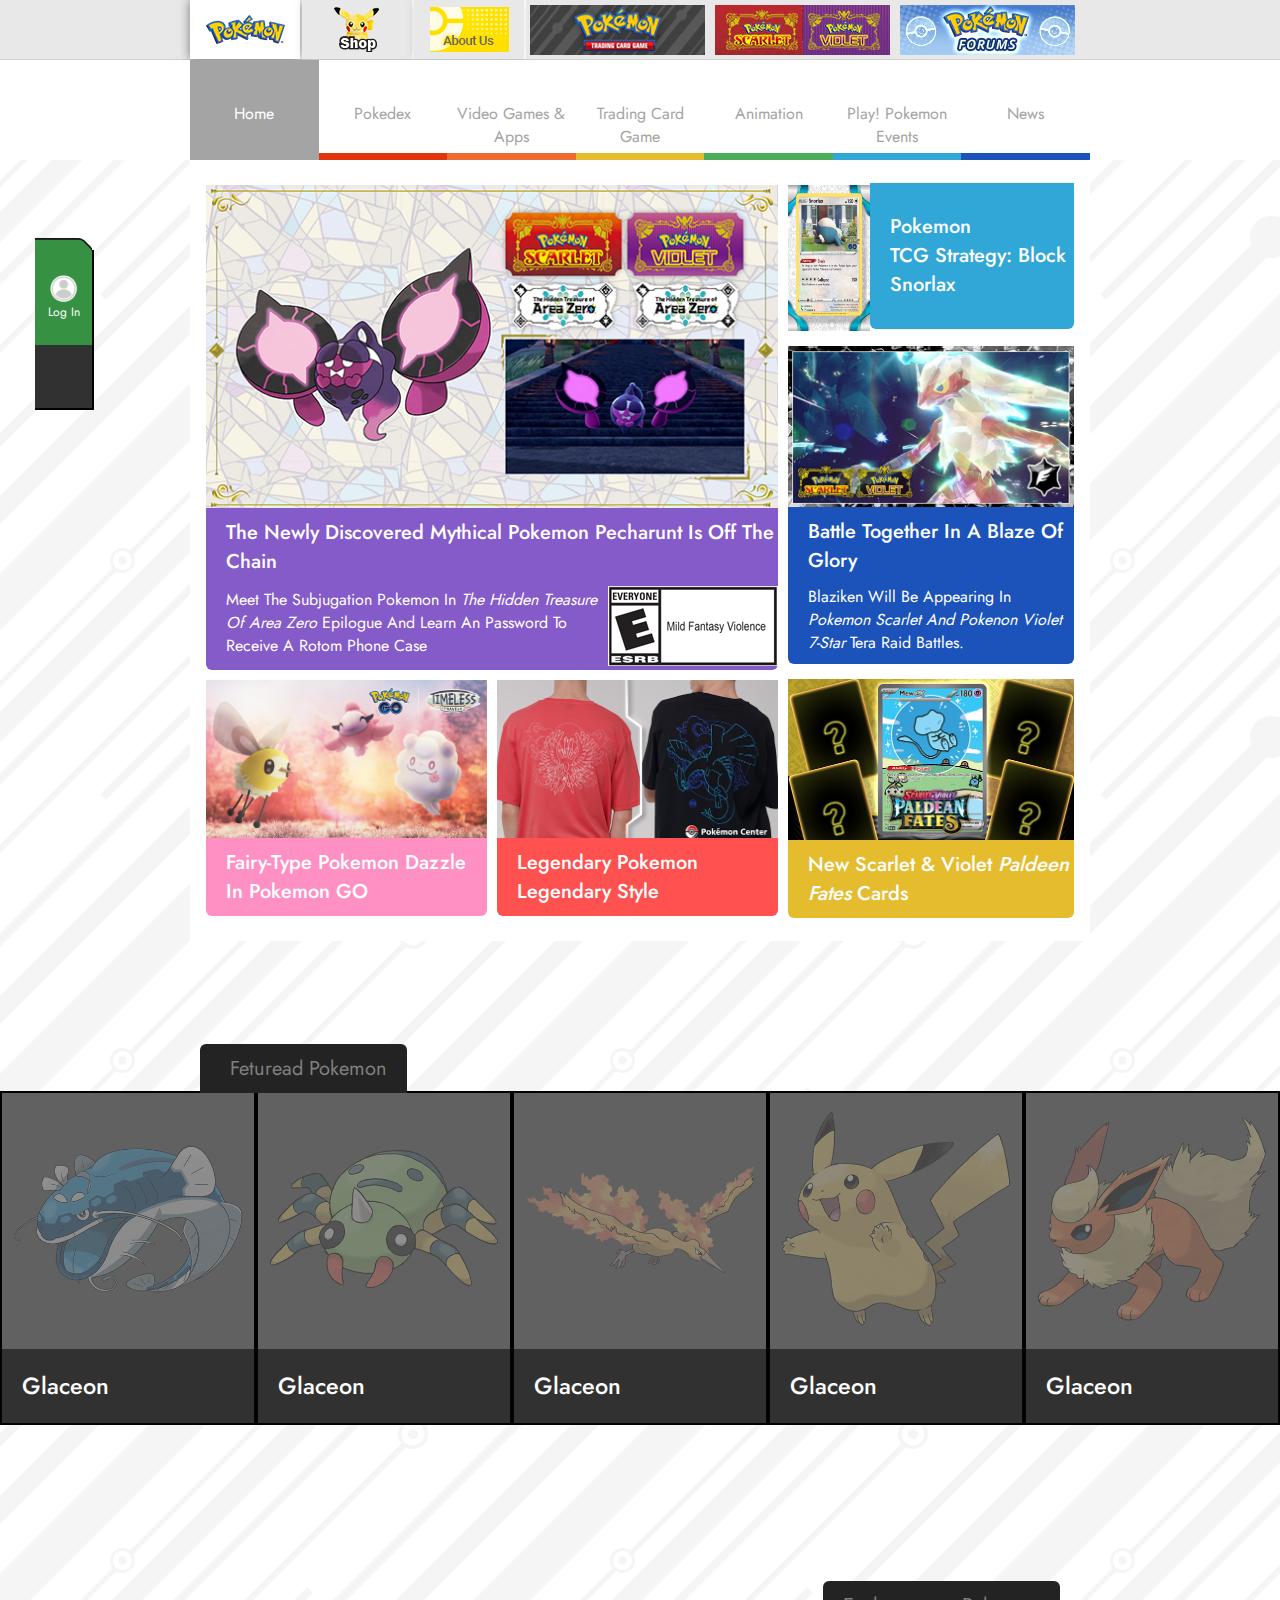
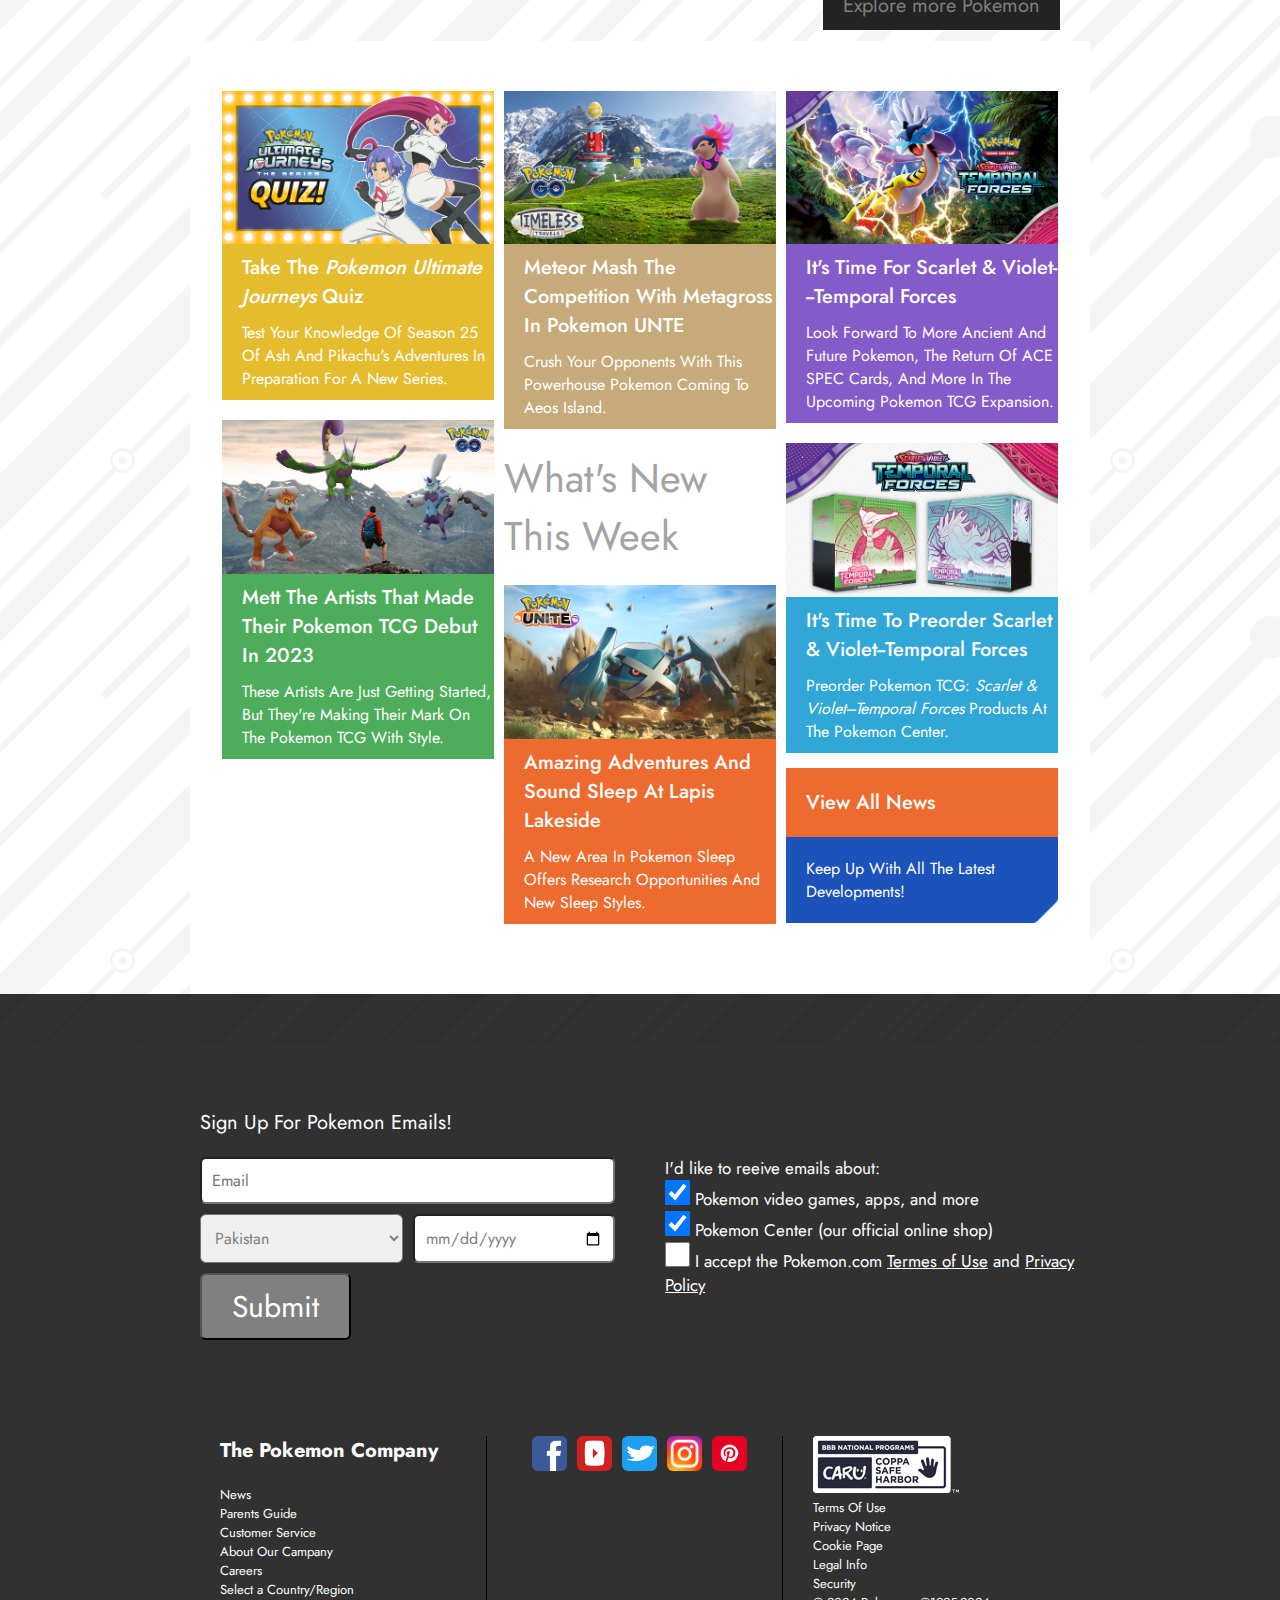
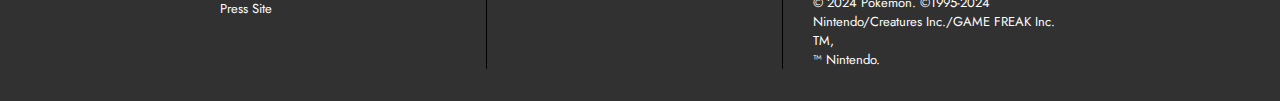
<file: index.html>
<!DOCTYPE html>
<html lang="en">
  <head>
    <meta charset="UTF-8" />
    <meta name="viewport" content="width=device-width, initial-scale=1.0" />
    <title>Replica Pokemon</title>
    <!--!=================== favicon sheets  ===================-->

    <link
      rel="shortcut icon"
      href="assests/images/favicon.ico"
      type="image/x-icon"
    />
    <!--!=================== font awesome sheets  ===================-->

    <link
      rel="stylesheet"
      href="https://cdnjs.cloudflare.com/ajax/libs/font-awesome/6.5.1/css/all.min.css"
      integrity="sha512-DTOQO9RWCH3ppGqcWaEA1BIZOC6xxalwEsw9c2QQeAIftl+Vegovlnee1c9QX4TctnWMn13TZye+giMm8e2LwA=="
      crossorigin="anonymous"
      referrerpolicy="no-referrer"
    />
    <!--!=================== slider swiper link  ===================-->

    <link
      rel="stylesheet"
      href="https://cdn.jsdelivr.net/npm/swiper@11/swiper-bundle.min.css"
    />
    <!--!=================== css style sheets  ===================-->
    <link rel="stylesheet" href="./assests/style.css" />
    <link rel="stylesheet" href="./assests/responsive.css" />
  </head>
  <body>
    <!--!=================== header section starts ===================-->
    <header class="header">
      <section class="section-fluid header-top-fluid">
        <!--?===== header top section =====-->
        <section class="header-top w-100 h-100 p-relative">
          <div class="m-auto section h-100">
            <!--todo=== header top items ===-->
            <div class="header-top-content h-100 p-relative">
              <!--todo=== item one ===-->
              <a class="d-flex active" href="#"
                ><img
                  src="./assests/images/topHeader-1.png"
                  alt="topHeaderImage1"
              /></a>
              <!--todo=== item two ===-->
              <a class="d-flex" href="#"
                ><img
                  src="./assests/images/topHeader-2.png"
                  alt="topHeaderImage2"
              /></a>
              <!--todo=== item three ===-->
              <a class="d-flex" href="#"
                ><img
                  src="./assests/images/topHeader-3.png"
                  alt="topHeaderImage3"
              /></a>
              <!--todo=== toggle btn ===-->
              <div class="toggle-btn d-none d-flex show-btn">
                <i class="fa-solid fa-less-than"></i>
              </div>

              <!--?===== other items =====-->

              <div class="side-bar p-relative">
                <!--todo=== toggle btn ===-->
                <div class="toggle-btn d-none d-flex p-absolute hide-btn">
                  <i class="fa-solid fa-greater-than"></i>
                </div>
                <!--todo=== item four ===-->
                <a class="d-flex" href="#"
                  ><img
                    src="./assests/images/topHeader-4.png"
                    alt="topHeaderImage4"
                /></a>
                <!--todo=== item five ===-->
                <a class="d-flex" href="#"
                  ><img
                    src="./assests/images/topHeader-5.jpg"
                    alt="topHeaderImage5"
                /></a>
                <!--todo=== item six ===-->
                <a class="d-flex" href="#"
                  ><img
                    z
                    src="./assests/images/topHeader-6.png"
                    alt="topHeaderImage6"
                /></a>
                <!--todo=== item seven ===-->

                <a class="d-none" class="d-flex" href="#"
                  ><img
                    src="./assests/images/topHeader-7.png"
                    alt="topHeaderImage7"
                /></a>
              </div>
            </div>
          </div>
        </section>
      </section>
      <!--?===== header nav section =====-->
      <section class="section-fluid navbar-fluid p-relative">
        <div class="responsive-item">
          <!--todo=== menu button  -->
          <div class="menu-btn">
            <i class="fa-solid fa-bars"></i>
          </div>
          <!--todo=== log in btn ===-->
          <div class="nav-log-in responsive-item">
            <img src="./assests/images/profileNavSignup.png" alt="" />
            <span class="txt-cap">log in</span>
          </div>
        </div>
        <nav class="navbar w-100 h-100">
          <div class="section m-auto h-100">
            <!--todo=== header nav items ===-->
            <div class="navbar-content d-flex h-100">
              <!--todo=== item one ===-->
              <a href="#" class="home txt-center txt-cap">
                <span class="icon icon-home"
                  ><i class="fa-brands fa-discord"></i
                ></span>
                <span class="title">home</span>
              </a>
              <!--todo=== item two ===-->
              <a href="#" class="bolt txt-center txt-cap">
                <span class="icon"><i class="fa-solid fa-bolt"></i></span>
                <span class="title">pokedex</span>
              </a>
              <!--todo=== item three ===-->
              <a href="#" class="heart txt-center txt-cap">
                <span class="icon"><i class="fa-solid fa-heart"></i></span>
                <span class="title">video games & apps</span>
              </a>
              <!--todo=== item four ===-->
              <a href="#" class="star txt-center txt-cap">
                <span class="icon"><i class="fa-solid fa-star"></i></span>
                <span class="title"> trading card game </span>
              </a>
              <!--todo=== item five ===-->
              <a href="#" class="video txt-center txt-cap">
                <span class="icon"><i class="fa-solid fa-play"></i></span>
                <span class="title"> animation </span></a
              >
              <!--todo=== item six ===-->
              <a href="#" class="trophy txt-center txt-cap">
                <span class="icon"><i class="fa-solid fa-trophy"></i></span>
                <span class="title">play! pokemon events</span>
              </a>
              <!--todo=== item seven ===-->
              <a href="#" class="download txt-center txt-cap">
                <span class="icon"
                  ><i class="fa-solid fa-circle-down"></i
                ></span>
                <span class="title">news</span>
              </a>
            </div>
          </div>
        </nav>
      </section>
    </header>
    <!--!=================== main container section starts ===================-->
    <section class="main-container m-auto p-relative">
      <!--!=================== log in btn starts ===================-->
      <div class="log-in-btn">
        <div class="log-in d-flex dir-col p-relative">
          <img src="./assests/images/profileNavSignup.png" alt="" />
          <span class="txt-cap">log in</span>
        </div>
        <div class="search p-relative d-flex">
          <i class="fa-solid fa-magnifying-glass"></i>
        </div>
      </div>
      <!--!=================== hero section starts ===================-->
      <section class="section m-auto">
        <div class="hero-section">
          <div class="grid grid-wide-two-cols">
            <!--?===== left side taken 8 cols -->
            <div class="hero-left">
              <!--todo=== item one ===-->
              <div class="hero-item item-1 d-flex dir-col">
                <div class="main-img">
                  <img
                    width="100%"
                    height="100%"
                    src="./assests/images/hero-1.png"
                    alt="This is main one pic"
                  />
                </div>
                <div class="hero-banner-1 hero-banner">
                  <h2 class="hero-heading txt-cap">
                    the newly discovered mythical pokemon pecharunt is off the
                    chain
                  </h2>
                  <div class="d-flex banner-bottom">
                    <p class="txt-cap">
                      meet the subjugation pokemon in
                      <em>The Hidden Treasure of Area Zero</em> epilogue and
                      learn an password to receive a Rotom phone case
                    </p>
                    <div class="inside-banner">
                      <img
                        src="./assests/images/insideMain-1.png"
                        alt="This is banner logo"
                      />
                    </div>
                  </div>
                </div>
              </div>
              <!--*===== left side two cols part =====-->
              <div class="grid grid-two-cols item-2">
                <!--todo=== item two ===-->
                <div class="hero-item d-flex dir-col">
                  <div class="hero-img">
                    <img
                      width="100%"
                      height="100%"
                      src="./assests/images/hero-2.png"
                      alt="this is main img num 2"
                    />
                  </div>
                  <div class="hero-banner-2 hero-banner">
                    <h2 class="txt-cap">
                      fairy-type pokemon dazzle in pokemon GO
                    </h2>
                  </div>
                </div>
                <!--todo=== item three ===-->
                <div class="hero-item d-flex dir-col">
                  <div class="hero-img">
                    <img
                      width="100%"
                      height="100%"
                      src="./assests/images/hero-3.png"
                      alt="this is main img num 3"
                    />
                  </div>
                  <div class="hero-banner-3 hero-banner w-100">
                    <h2 class="txt-cap">
                      legendary pokemon
                      <br />
                      legendary style
                    </h2>
                  </div>
                </div>
              </div>
            </div>
            <!--?===== right side taken 4 cols -->
            <div class="hero-right">
              <!--todo=== item four ===-->
              <div class="hero-item item-4 hero-item-4 d-flex">
                <div class="hero-img">
                  <img
                    width="100%"
                    height="100%"
                    src="./assests/images/hero-4.png"
                    alt="this is main img num 4"
                  />
                </div>
                <div
                  class="hero-banner-4 d-flex hero-banner"
                  style="height: 100%"
                >
                  <h2 class="txt-cap">
                    pokemon<br />
                    TCG strategy: Block Snorlax
                  </h2>
                </div>
              </div>
              <!--todo=== item five ===-->
              <div class="hero-item mt-15 item-5 d-flex dir-col">
                <div class="hero-img">
                  <img
                    width="100%"
                    height="100%"
                    src="./assests/images/hero-5.png"
                    alt="this is main img num 5"
                  />
                </div>
                <div class="hero-banner-5 hero-banner">
                  <h2 class="txt-cap">battle together in a blaze of glory</h2>
                  <p class="txt-cap">
                    blaziken will be appearing in
                    <em>pokemon scarlet and pokenon violet 7-star</em> tera raid
                    battles.
                  </p>
                </div>
              </div>
              <!--todo=== item six ===-->
              <div class="hero-item mt-15 item-6 d-flex dir-col">
                <div class="hero-img">
                  <img
                    width="100%"
                    height="100%"
                    src="./assests/images/hero-6.png"
                    alt="this is main img num 6"
                  />
                </div>
                <div class="hero-banner-6 hero-banner">
                  <h2 class="txt-cap">
                    New Scarlet & Violet <em>paldeen Fates </em>Cards
                  </h2>
                </div>
              </div>
            </div>
          </div>
        </div>
      </section>
      <!--!=================== slider section starts ===================-->
      <section
        class="section-fluid p-relative slider-main-container slider-container"
      >
        <!--todo==== main slider ====-->

        <div class="swiper mySwiper">
          <div class="swiper-wrapper">
            <!--?=== slide one ===-->
            <div class="swiper-slide">
              <div class="slide-img">
                <img src="./assests/images/01.png" alt="slide one" />
              </div>
              <div class="slide-content w-100">
                <!--todo=== pokemon name & code  ===-->
                <div class="slide-heading d-flex">
                  <h3 class="txt-cap">glaceon</h3>
                  <span class="code d-non">299</span>
                </div>
                <!--todo=== pokemon type ===-->
                <div class="pokemon-type">
                  <span class="type-heading txt-cap m-right">type</span>
                  <div class="type-values">
                    <span class="txt-cap">ground</span>
                    <span class="txt-cap">fighting</span>
                  </div>
                </div>
                <!--todo=== pokemon ability ===-->
                <div class="pokemon-ability">
                  <span class="ability-heading txt-cap m-right">abilities</span>
                  <div class="abilities-value">
                    <span class="txt-cap">protosynthesis</span>
                  </div>
                </div>
              </div>
            </div>
            <!--?=== slide two ===-->
            <div class="swiper-slide">
              <div class="slide-img">
                <img src="./assests/images/02.png" alt="slide two" />
              </div>
              <div class="slide-content w-100">
                <!--todo=== pokemon name & code  ===-->
                <div class="slide-heading d-flex">
                  <h3 class="txt-cap">glaceon</h3>
                  <span class="code d-non">299</span>
                </div>
                <!--todo=== pokemon type ===-->
                <div class="pokemon-type">
                  <span class="type-heading txt-cap m-right">type</span>
                  <div class="type-values">
                    <span class="txt-cap">ground</span>
                    <span class="txt-cap">fighting</span>
                  </div>
                </div>
                <!--todo=== pokemon ability ===-->
                <div class="pokemon-ability">
                  <span class="ability-heading txt-cap m-right">abilities</span>
                  <div class="abilities-value">
                    <span class="txt-cap">protosynthesis</span>
                  </div>
                </div>
              </div>
            </div>
            <!--?=== slide three ===-->
            <div class="swiper-slide">
              <div class="slide-img">
                <img src="./assests/images/03.png" alt="slide three" />
              </div>

              <div class="slide-content w-100">
                <!--todo=== pokemon name & code  ===-->
                <div class="slide-heading d-flex">
                  <h3 class="txt-cap">glaceon</h3>
                  <span class="code d-non">299</span>
                </div>
                <!--todo=== pokemon type ===-->
                <div class="pokemon-type">
                  <span class="type-heading txt-cap m-right">type</span>
                  <div class="type-values">
                    <span class="txt-cap">ground</span>
                    <span class="txt-cap">fighting</span>
                  </div>
                </div>
                <!--todo=== pokemon ability ===-->
                <div class="pokemon-ability">
                  <span class="ability-heading txt-cap m-right">abilities</span>
                  <div class="abilities-value">
                    <span class="txt-cap">protosynthesis</span>
                  </div>
                </div>
              </div>
            </div>
            <!--?=== slide four ===-->
            <div class="swiper-slide">
              <div class="slide-img">
                <img src="./assests/images/04.png" alt="slide four" />
              </div>

              <div class="slide-content w-100">
                <!--todo=== pokemon name & code  ===-->
                <div class="slide-heading d-flex">
                  <h3 class="txt-cap">glaceon</h3>
                  <span class="code d-non">299</span>
                </div>
                <!--todo=== pokemon type ===-->
                <div class="pokemon-type">
                  <span class="type-heading txt-cap m-right">type</span>
                  <div class="type-values">
                    <span class="txt-cap">ground</span>
                    <span class="txt-cap">fighting</span>
                  </div>
                </div>
                <!--todo=== pokemon ability ===-->
                <div class="pokemon-ability">
                  <span class="ability-heading txt-cap m-right">abilities</span>
                  <div class="abilities-value">
                    <span class="txt-cap">protosynthesis</span>
                  </div>
                </div>
              </div>
            </div>
            <!--?=== slide five ===-->
            <div class="swiper-slide">
              <div class="slide-img">
                <img src="./assests/images/05.png" alt="slide four" />
              </div>

              <div class="slide-content w-100">
                <!--todo=== pokemon name & code  ===-->
                <div class="slide-heading d-flex">
                  <h3 class="txt-cap">glaceon</h3>
                  <span class="code d-non">299</span>
                </div>
                <!--todo=== pokemon type ===-->
                <div class="pokemon-type">
                  <span class="type-heading txt-cap m-right">type</span>
                  <div class="type-values">
                    <span class="txt-cap">ground</span>
                    <span class="txt-cap">fighting</span>
                  </div>
                </div>
                <!--todo=== pokemon ability ===-->
                <div class="pokemon-ability">
                  <span class="ability-heading txt-cap m-right">abilities</span>
                  <div class="abilities-value">
                    <span class="txt-cap">protosynthesis</span>
                  </div>
                </div>
              </div>
            </div>
            <!--?=== slide six ===-->
            <div class="swiper-slide">
              <div class="slide-img">
                <img src="./assests/images/06.png" alt="slide four" />
              </div>

              <div class="slide-content w-100">
                <!--todo=== pokemon name & code  ===-->
                <div class="slide-heading d-flex">
                  <h3 class="txt-cap">glaceon</h3>
                  <span class="code d-non">299</span>
                </div>
                <!--todo=== pokemon type ===-->
                <div class="pokemon-type">
                  <span class="type-heading txt-cap m-right">type</span>
                  <div class="type-values">
                    <span class="txt-cap">ground</span>
                    <span class="txt-cap">fighting</span>
                  </div>
                </div>
                <!--todo=== pokemon ability ===-->
                <div class="pokemon-ability">
                  <span class="ability-heading txt-cap m-right">abilities</span>
                  <div class="abilities-value">
                    <span class="txt-cap">protosynthesis</span>
                  </div>
                </div>
              </div>
            </div>
            <!--?=== slide seven ===-->
            <div class="swiper-slide">
              <div class="slide-img">
                <img src="./assests/images/07.png" alt="slide four" />
              </div>

              <div class="slide-content w-100">
                <!--todo=== pokemon name & code  ===-->
                <div class="slide-heading d-flex">
                  <h3 class="txt-cap">glaceon</h3>
                  <span class="code d-non">299</span>
                </div>
                <!--todo=== pokemon type ===-->
                <div class="pokemon-type">
                  <span class="type-heading txt-cap m-right">type</span>
                  <div class="type-values">
                    <span class="txt-cap">ground</span>
                    <span class="txt-cap">fighting</span>
                  </div>
                </div>
                <!--todo=== pokemon ability ===-->
                <div class="pokemon-ability">
                  <span class="ability-heading txt-cap m-right">abilities</span>
                  <div class="abilities-value">
                    <span class="txt-cap">protosynthesis</span>
                  </div>
                </div>
              </div>
            </div>
            <!--?=== slide eight ===-->
            <div class="swiper-slide">
              <div class="slide-img">
                <img src="./assests/images/08.png" alt="slide four" />
              </div>

              <div class="slide-content w-100">
                <!--todo=== pokemon name & code  ===-->
                <div class="slide-heading d-flex">
                  <h3 class="txt-cap">glaceon</h3>
                  <span class="code d-non">299</span>
                </div>
                <!--todo=== pokemon type ===-->
                <div class="pokemon-type">
                  <span class="type-heading txt-cap m-right">type</span>
                  <div class="type-values">
                    <span class="txt-cap">ground</span>
                    <span class="txt-cap">fighting</span>
                  </div>
                </div>
                <!--todo=== pokemon ability ===-->
                <div class="pokemon-ability">
                  <span class="ability-heading txt-cap m-right">abilities</span>
                  <div class="abilities-value">
                    <span class="txt-cap">protosynthesis</span>
                  </div>
                </div>
              </div>
            </div>
            <!--?=== slide nine ===-->
            <div class="swiper-slide">
              <div class="slide-img">
                <img src="./assests/images/09.png" alt="slide four" />
              </div>

              <div class="slide-content w-100">
                <!--todo=== pokemon name & code  ===-->
                <div class="slide-heading d-flex">
                  <h3 class="txt-cap">glaceon</h3>
                  <span class="code d-non">299</span>
                </div>
                <!--todo=== pokemon type ===-->
                <div class="pokemon-type">
                  <span class="type-heading txt-cap m-right">type</span>
                  <div class="type-values">
                    <span class="txt-cap">ground</span>
                    <span class="txt-cap">fighting</span>
                  </div>
                </div>
                <!--todo=== pokemon ability ===-->
                <div class="pokemon-ability">
                  <span class="ability-heading txt-cap m-right">abilities</span>
                  <div class="abilities-value">
                    <span class="txt-cap">protosynthesis</span>
                  </div>
                </div>
              </div>
            </div>
            <!--?=== slide ten ===-->
            <div class="swiper-slide">
              <div class="slide-img">
                <img src="./assests/images/10.png" alt="slide four" />
              </div>

              <div class="slide-content w-100">
                <!--todo=== pokemon name & code  ===-->
                <div class="slide-heading d-flex">
                  <h3 class="txt-cap">glaceon</h3>
                  <span class="code d-non">299</span>
                </div>
                <!--todo=== pokemon type ===-->
                <div class="pokemon-type">
                  <span class="type-heading txt-cap m-right">type</span>
                  <div class="type-values">
                    <span class="txt-cap">ground</span>
                    <span class="txt-cap">fighting</span>
                  </div>
                </div>
                <!--todo=== pokemon ability ===-->
                <div class="pokemon-ability">
                  <span class="ability-heading txt-cap m-right">abilities</span>
                  <div class="abilities-value">
                    <span class="txt-cap">protosynthesis</span>
                  </div>
                </div>
              </div>
            </div>
          </div>
          <!-- <div class="swiper-button-next"></div>
          <div class="swiper-button-prev"></div>
          <div class="swiper-pagination"></div> -->
        </div>
        <!--todo==== caption ====-->
        <div class="caption p-absolute">
          <i class="fa-brands fa-discord"></i> Feturead Pokemon
        </div>

        <!--todo==== slider btns ====-->
        <div class="slide-btns">
          <img
            class="slide-btn left-btn p-absolute"
            src="./assests/images/left-btn.png"
            alt="this is slide left btn"
          />
          <img
            class="slide-btn right-btn p-absolute"
            src="./assests/images/right-btn.png"
            alt="this is slide btn right"
          />
        </div>
      </section>
      <!--!=================== more section starts ===================-->
      <section class="section m-auto p-relative more-main-container">
        <div class="more section">
          <div class="more-container">
            <div class="grid grid-three-cols">
              <!--todo===== col one =====-->
              <div class="col-1">
                <!--todo=== item one ===-->
                <div class="more-item more-1">
                  <div class="more-img">
                    <img
                      src="./assests/images/more-1.png"
                      alt="this is more item one"
                      width="100%"
                      height="100%"
                    />
                  </div>
                  <div class="more-content more-content-1">
                    <h2 class="txt-cap">
                      Take the <em>Pokemon Ultimate Journeys</em> Quiz
                    </h2>
                    <p class="txt-cap">
                      Test your knowledge of Season 25 of Ash and Pikachu's
                      adventures in preparation for a new series.
                    </p>
                  </div>
                </div>

                <!--todo=== item two ===-->
                <div class="more-item more-2">
                  <div class="more-img">
                    <img
                      src="./assests/images/more-2.jpg"
                      alt="this is more item two"
                      width="100%"
                      height="100%"
                    />
                  </div>
                  <div class="more-content more-content-2">
                    <h2 class="txt-cap">
                      Mett the Artists That made their Pokemon TCG Debut in 2023
                    </h2>
                    <p class="txt-cap">
                      These artists are just getting started, but they're making
                      their mark on the Pokemon TCG with style.
                    </p>
                  </div>
                </div>
              </div>

              <!--todo===== col two =====-->
              <div class="col-2">
                <!--todo=== item three ===-->
                <div class="more-item more-3">
                  <div class="more-img">
                    <img
                      src="./assests/images/more-3.png"
                      alt="this is more item three"
                      width="100%"
                      height="100%"
                    />
                  </div>
                  <div class="more-content more-content-3">
                    <h2 class="txt-cap">
                      meteor mash the competition with metagross in Pokemon UNTE
                    </h2>
                    <p class="txt-cap">
                      Crush your opponents with this powerhouse Pokemon coming
                      to Aeos Island.
                    </p>
                  </div>
                </div>

                <h2 class="txt-cap caption">what's new this week</h2>

                <!--todo=== item two ===-->
                <div class="more-item more-4">
                  <div class="more-img">
                    <img
                      src="./assests/images/more-4.png"
                      alt="this is more item four"
                      width="100%"
                      height="100%"
                    />
                  </div>
                  <div class="more-content more-content-4">
                    <h2 class="txt-cap">
                      amazing adventures and sound sleep at lapis lakeside
                    </h2>
                    <p class="txt-cap">
                      A new area in Pokemon Sleep offers research opportunities
                      and new sleep styles.
                    </p>
                  </div>
                </div>
              </div>

              <!--todo===== col three =====-->
              <div class="col-3">
                <!--todo=== item five ===-->
                <div class="more-item more-5">
                  <div class="more-img">
                    <img
                      src="./assests/images/more-5.png"
                      alt="this is more item five"
                      width="100%"
                      height="100%"
                    />
                  </div>
                  <div class="more-content more-content-5">
                    <h2 class="txt-cap">
                      It's Time for scarlet & Violet---Temporal Forces
                    </h2>
                    <p class="txt-cap">
                      Look forward to more Ancient and Future Pokemon, the
                      return of ACE SPEC cards, and more in the upcoming Pokemon
                      TCG expansion.
                    </p>
                  </div>
                </div>

                <!--todo=== item six ===-->
                <div class="more-item more-6">
                  <div class="more-img">
                    <img
                      src="./assests/images/more-6.png"
                      alt="this is more item six"
                      width="100%"
                      height="100%"
                    />
                  </div>
                  <div class="more-content more-content-6">
                    <h2 class="txt-cap">
                      It's time to preorder scarlet & violet--Temporal Forces
                    </h2>
                    <p class="txt-cap">
                      Preorder Pokemon TCG:
                      <em>Scarlet & Violet---Temporal Forces </em>products at
                      the Pokemon Center.
                    </p>
                  </div>
                </div>
                <!--todo=== item seven ===-->
                <div class="more-item more-7">
                  <div class="more-content more-content-7 p-relative">
                    <h2 class="txt-cap">view all news</h2>
                    <p class="txt-cap">
                      keep up with all the latest developments!
                    </p>
                  </div>
                </div>
              </div>
            </div>
          </div>
        </div>
        <div class="more-caption p-absolute">Explore more Pokemon</div>
      </section>
    </section>

    <!--!=================== footer section starts ===================-->
    <footer class="footer section-fluid">
      <section class="footer-section">
        <div class="section m-auto">
          <!--todo===== footer first part =====-->
          <div class="grid grid-two-cols">
            <!--todo=== item one ===-->
            <div class="form">
              <h2 class="txt-cap">sign up for pokemon emails!</h2>
              <form action="">
                <input type="email" placeholder="Email" />
                <div class="grid grid-two-cols">
                  <select>
                    <option>Pakistan</option>
                    <option>India</option>
                    <option>Bangladaish</option>
                    <option>Afghanistan</option>
                  </select>
                  <input type="date" placeholder="Birthday" />
                </div>
                <button type="submit">Submit</button>
              </form>
            </div>
            <!--todo=== item two ===-->
            <div class="footer-list">
              <div>&nbsp;</div>
              <div>&nbsp;</div>

              <p>I'd like to reeive emails about:</p>
              <div>
                <input checked type="checkbox" id="more-apps" />
                <label for="more-apps"
                  >Pokemon video games, apps, and more</label
                >
              </div>
              <div>
                <input checked type="checkbox" id="online-shop" />
                <label for="online-shop"
                  >Pokemon Center (our official online shop)</label
                >
              </div>
              <div>
                <input type="checkbox" id="terms" />
                <label
                  >I accept the Pokemon.com
                  <span class="underline">Termes of Use</span> and
                  <span class="underline">Privacy Policy</span></label
                >
              </div>
            </div>
          </div>
          <!--todo===== footer second part =====-->
          <div class="grid grid-three-cols">
            <!--todo=== item one ===-->
            <div class="company">
              <ul>
                <li>
                  <h2 class="txt-cap">The Pokemon Company</h2>
                </li>
                <li>News</li>
                <li>Parents Guide</li>
                <li>Customer Service</li>
                <li>About Our Campany</li>
                <li>Careers</li>
                <li>Select a Country/Region</li>
                <li>Press Site</li>
              </ul>
            </div>

            <!--todo=== item two ===-->
            <div class="social-links d-flex">
              <a href="#"
                ><img
                  width="100%"
                  height="100%"
                  src="./assests/images/facebook.png"
              /></a>
              <a href="#"
                ><img
                  width="100%"
                  height="100%"
                  src="./assests/images/youtube.png"
              /></a>
              <a href="#"
                ><img
                  width="100%"
                  height="100%"
                  src="./assests/images/twitter.png"
              /></a>
              <a href="#"
                ><img
                  width="100%"
                  height="100%"
                  src="./assests/images/instagram.jpeg"
              /></a>
              <a href="#"
                ><img
                  width="100%"
                  height="100%"
                  src="./assests/images/pinterest.png"
              /></a>
            </div>

            <!--todo=== item three ===-->
            <ul class="txt-cap">
              <li><img src="/assests/images/footer-logo.png" alt="" /></li>
              <li>terms of use</li>
              <li>privacy notice</li>
              <li>cookie page</li>
              <li>legal info</li>
              <li>security</li>
              <li>
                &copy; 2024 pokemon. &copy;1995-2024<br />
                nintendo/creatures inc./GAME FREAK inc. TM,<br />
                &trade; nintendo.
              </li>
            </ul>
          </div>
        </div>
      </section>
    </footer>
    <!--!=================== script section starts ===================-->
    <script src="https://cdn.jsdelivr.net/npm/swiper@11/swiper-bundle.min.js"></script>
    <script src="./assests/app.js"></script>
  </body>
</html>
</file>
<file: assests/style.css>
/*!=========================== base structure =============*/
@font-face {
  font-family: "jost";
  src: url("./fonts/Jost-VariableFont_wght.ttf");
}
* {
  margin: 0%;
  padding: 0%;
  box-sizing: border-box;
  text-decoration: none;
  scroll-behavior: smooth;
  font-family: "jost", sans-serif;
  list-style: none;
}

html {
  font-size: 62.5%;
  overflow-x: hidden;
}
/*!=========================== Theame =============*/

:root {
  --bg-gradient: radial-gradient(rgb(60, 60, 60), rgb(30, 30, 30));
  --bg-light: rgb(232, 232, 232);
  --bg-lighter: rgb(245, 245, 245);
  --light-green: rgb(77, 173, 91);
  --hard-green: rgb(77, 173, 91);
  --light-pink: rgb(255, 144, 196);
  --brown: rgb(199, 170, 121);
  --hard-pink: rgb(255, 81, 79);
  --golden: rgb(230, 188, 47);
  --redish: rgb(227, 53, 13);
  --orange: rgb(238, 107, 47);
  --sky-blue: rgb(48, 167, 215);
  --hard-blue: rgb(27, 83, 186);
  --purple: rgb(133, 90, 201);
  --light-purple: rgb(133, 90, 201);
  --yellow: rgb(230, 188, 47);
  --gray: rgb(164, 164, 164);
  --lighter-black: rgb(97, 97, 97);
  --light-black: rgb(49, 49, 49);
  --hard-black: rgb(35, 35, 35);
  --slide-bg-1: rgb(97, 97, 97);
  --slide-hover-bg-1: rgb(82, 82, 82);
}

body {
  background-image: url("./images/body_bg.png");
  overflow-x: hidden;
}
/*!=========================== reuseable code =============*/

.section {
  max-width: 900px;
  background-color: #fff;
}

.main-container .section {
  padding: 2.5rem 1.6rem;
}
.section-fluid {
  width: 100%;
}

.main-container {
  max-width: 1280px;
  background: #fff url(./images/container_bg.png);
}

.grid {
  display: grid;
  gap: 1rem;
}
.grid-two-cols {
  grid-template-columns: repeat(2, 1fr);
}
.grid-wide-two-cols {
  grid-template-columns: 2fr 1fr;
}

.grid-three-cols {
  grid-template-columns: repeat(3, 1fr);
}

.d-flex {
  display: flex;
  justify-content: center;
  align-items: center;
}

.dir-col {
  flex-direction: column;
}
.w-100 {
  width: 100%;
}
.m-auto {
  margin: 0 auto;
}
.h-100 {
  height: 100%;
}
.d-none {
  display: none;
}

.txt-center {
  text-align: center;
}
.txt-cap {
  text-transform: capitalize;
}

.p-relative {
  position: relative;
}

.p-absolute {
  content: "";
  position: absolute;
}

.mt-15 {
  margin-top: 1.5rem;
}

.underline {
  text-decoration: underline;
}
.header,
.log-in-btn,
.hero-item,
.more-item,
.slider {
  cursor: pointer;
}
/*!=========================== header styling =============*/
/*!=== header top styling ===*/
.header-top-fluid {
  background-color: var(--bg-light);
  height: 6rem;
  border-bottom: 1px solid rgba(0, 0, 0, 0.1);
}

.header-top-content {
  display: flex;
}
.header-top-content,
.side-bar {
  gap: 0.2rem;
}
.header-top-content > a,
.side-bar {
  flex-grow: 1;
  padding: 0.4rem;
  background-color: var(--bg-light);
}
.header-top-content > a {
  box-shadow: 0 0 10px rgba(0, 0, 0, 0.1);
  padding: 1rem;
}

.header-top-content .side-bar {
  display: flex;
  gap: 1rem;
}
/*!=== toggle btn ===*/
.toggle-btn {
  box-shadow: 0 0 10px rgba(0, 0, 0, 0.1);
  width: 7rem;
  font-size: 2rem;
  color: gray;
  background-color: var(--bg-light);
}
/*!=== active header-top ===*/

.header-top-content a.active {
  box-shadow: 0 0 10px rgba(0, 0, 0, 0.5);
  background-color: white;
}
/*!=== header nav styling ===*/

.navbar-fluid {
  background-color: white;
  height: 10rem;
}
.responsive-item {
  display: none;
}

.navbar .navbar-content a {
  flex: 1 0;
  height: 100%;
  font-size: 1.6rem;
}
.navbar .navbar-content a span {
  width: 100%;
  height: 60%;
  display: flex;
  justify-content: center;
  align-items: baseline;
  color: var(--gray);
  transition: all 0.2s linear;
  -webkit-transition: all 0.2s linear;
  -moz-transition: all 0.2s linear;
  -ms-transition: all 0.2s linear;
  -o-transition: all 0.2s linear;
}
.navbar .navbar-content a:hover span {
  color: #fff;
}
.navbar .navbar-content a span:nth-of-type(1) {
  align-items: end;
  height: 40%;
  margin-bottom: 0.5rem;
  font-size: 2rem;
}
/*!=== item one ===*/

.navbar .navbar-content .home {
  background-color: var(--gray);
}
.navbar .navbar-content .home {
  border-bottom: 7px solid var(--gray);
}
.navbar .navbar-content a:nth-of-type(1) span {
  color: white;
}

/*!=== item two ===*/

.navbar .navbar-content .bolt:hover {
  background-color: var(--redish);
}
.navbar .navbar-content .bolt {
  border-bottom: 7px solid var(--redish);
}

/*!=== item three ===*/

.navbar .navbar-content .heart:hover {
  background-color: var(--orange);
}
.navbar .navbar-content .heart {
  border-bottom: 7px solid var(--orange);
}

/*!=== item four ===*/

.navbar .navbar-content .star:hover {
  background-color: var(--yellow);
}
.navbar .navbar-content .star {
  border-bottom: 7px solid var(--yellow);
}

/*!=== item five ===*/

.navbar .navbar-content .video:hover {
  background-color: var(--light-green);
}
.navbar .navbar-content .video {
  border-bottom: 7px solid var(--light-green);
}
/*!=== item six ===*/

.navbar .navbar-content .trophy:hover {
  background-color: var(--sky-blue);
}
.navbar .navbar-content .trophy {
  border-bottom: 7px solid var(--sky-blue);
}

/*!=== item seven ===*/

.navbar .navbar-content .download:hover {
  background-color: var(--hard-blue);
}
.navbar .navbar-content .download {
  border-bottom: 7px solid var(--hard-blue);
}
/*!=========================== log in styling =============*/
.log-in-btn {
  position: fixed;
  top: 25rem;
  left: 3.5rem;
  width: 5.9rem;
  height: 16rem;
  background-color: black;
  border-left: none;
  color: white;
  font-size: 1.2rem;
  border-right: 2px solid black;
  border-bottom: 2px solid black;
  z-index: 9999;
}

.log-in-btn .log-in {
  background-color: rgb(54, 145, 67);
  height: 60%;
}

.log-in-btn .log-in:after {
  content: "";
  position: absolute;
  top: -13%;
  left: 0;
  width: 100%;
  height: 5rem;
  background-image: url("./images/profile-nav-br-1.png");
  background-repeat: no-repeat;
}
.log-in-btn .log-in img {
  width: 50%;
}

.log-in-btn .search {
  height: 40%;
  background-color: rgb(49, 49, 49);
  font-size: 3rem;
}

/*!=========================== hero section styling =============*/
.hero-section .hero-left {
  grid-column: 1/2;
}
.hero-section .hero-right {
  grid-column: 2 /-1;
}
/* .hero-item {
} */

:is(.hero-item, .more-item):hover {
  animation: doddle 0.1s linear;
  -webkit-animation: doddle 0.1s linear;
}

@keyframes doddle {
  0% {
    transform: translateY(0%);
    -webkit-transform: translateY(0%);
    -moz-transform: translateY(0%);
    -ms-transform: translateY(0%);
    -o-transform: translateY(0%);
  }
  50% {
    transform: translateY(-2%);
    -webkit-transform: translateY(-2%);
    -moz-transform: translateY(-2%);
    -ms-transform: translateY(-2%);
    -o-transform: translateY(-2%);
  }
  100% {
    transform: translateY(0%);
    -webkit-transform: translateY(0%);
    -moz-transform: translateY(0%);
    -ms-transform: translateY(0%);
    -o-transform: translateY(0%);
  }
}

.main-img,
.hero-img {
  width: 100%;
}

.hero-banner-1 {
  background-color: var(--purple);
  margin-bottom: 1rem;
}

.hero-banner-1 h2 {
  font-size: 3rem;
}
.hero-banner p,
.more-content p {
  font-size: 1.6rem;
  padding: 0rem 0 1rem 2rem;
}

.item-4 {
  height: 20%;
}

.item-4 .hero-img {
  width: 40%;
  height: 100%;
}

.hero-banner-2 {
  background-color: var(--light-pink);
}

.hero-banner-3 {
  background-color: var(--hard-pink);
}
.hero-banner-4 {
  background-color: var(--sky-blue);
}

.hero-banner-5 {
  background-color: var(--hard-blue);
}

.hero-banner-6 {
  background-color: var(--golden);
}

/*!=== reuseable code ===*/
.hero-banner {
  color: #fff;
  border-bottom-left-radius: 0.6rem;
  border-bottom-right-radius: 0.6rem;
  width: 100%;
}
.hero-banner,
.more-content {
  margin-top: -5px;
}
.hero-banner h2,
.more-content h2 {
  padding: 1rem 0 1rem 2rem;
  font-weight: 500;
  font-size: 2rem;
}

/*!=== end ===*/
/*!=========================== slider section styling =============*/

.slider-main-container {
  margin: 10rem 0 10rem;
  height: 50rem;
}

.slider-main-container .caption {
  top: 0.3rem;
  left: 20rem;
  background-color: var(--hard-black);
  color: gray;
  font-size: 2rem;
  padding: 1rem 2rem;
  border-top-right-radius: 0.6rem;
  border-top-left-radius: 0.6rem;
  z-index: 999;
}

.more-caption {
  top: -6rem;
  right: 3rem;
  background-color: var(--hard-black);
  color: gray;
  font-size: 2rem;
  padding: 1rem 2rem;
  border-top-right-radius: 0.6rem;
  border-top-left-radius: 0.6rem;
}
.slider-main-container .caption i {
  margin-right: 1rem;
  font-size: 2rem;
}

/*!=== slider btns ===*/
.slide-btns {
  opacity: 0;
  transition: all 0.2s linear;
  -webkit-transition: all 0.2s linear;
  -moz-transition: all 0.2s linear;
  -ms-transition: all 0.2s linear;
  -o-transition: all 0.2s linear;
}
.slider-container:hover .slide-btns {
  opacity: 1;
}

.slide-btn {
  top: 40%;
  z-index: 99;
}

.left-btn {
  left: 5rem;
}

.right-btn {
  right: 5rem;
}

.opacity-5 {
  opacity: 0.5;
}

/*!=== slider's slides ===*/

.swiper-slide .slide-img {
  width: 100%;
}

.swiper-slide .slide-img img {
  width: 100%;
  filter: opacity(0.3);
  -webkit-filter: opacity(0.3);
  transition: all 0.1s linear;
  -webkit-transition: all 0.1s linear;
  -moz-transition: all 0.1s linear;
  -ms-transition: all 0.1s linear;
  -o-transition: all 0.1s linear;
}
.swiper-slide:hover .slide-img img {
  filter: opacity(1);
  transform: scale(1.5);
  -webkit-transform: scale(1.5);
  -moz-transform: scale(1.5);
  -ms-transform: scale(1.5);
  -o-transform: scale(1.5);
  -webkit-filter: opacity(1);
}

.slide-content {
  padding: 2rem 2rem;
}

.swiper-wrapper {
  padding-top: 5rem;
}

.swiper-slide .slide-img {
  background-color: var(--slide-bg-1);
}

.swiper-slide {
  border: 2px solid black;
}

.slide:hover {
  border-bottom-left-radius: 1rem;
  border-bottom-right-radius: 1rem;
}
.slide:hover img {
  filter: opacity(1);
  -webkit-filter: opacity(1);
  transform: scale(1.3);
  -webkit-transform: scale(1.3);
  -moz-transform: scale(1.3);
  -ms-transform: scale(1.3);
  -o-transform: scale(1.3);
}

/*!=== slider's content ===*/

.swiper-slide .slide-content {
  background-color: var(--light-black);
  color: #fff;
}

.slide-content .slide-heading {
  justify-content: space-between;
  font-size: 2rem;
}
.slide-content .slide-heading h3 {
  font-weight: 500;
}

.slide-content :is(.pokemon-type, .pokemon-ability) {
  font-size: 1.8rem;
}

.slide-content :is(.pokemon-ability, .pokemon-type) :is(span, div) {
  display: inline-block;
}

.pokemon-type {
  margin: 1rem 0;
}

.pokemon-type .type-heading,
.pokemon-ability .ability-heading {
  width: 35%;
}
.pokemon-type .type-values span {
  padding: 0.2rem 0.6rem;
  border-radius: 0.5rem;
  -webkit-border-radius: 0.5rem;
  -moz-border-radius: 0.5rem;
  -ms-border-radius: 0.5rem;
  -o-border-radius: 0.5rem;
}

.pokemon-type .type-values span:first-child {
  background-color: var(--yellow);
  color: black;
}
.pokemon-type .type-values span:last-child {
  background-color: var(--orange);
}

.slide-heading span,
.pokemon-ability,
.pokemon-type {
  display: none;
}

.swiper-slide:hover :is(.slide-heading span, .pokemon-ability, .pokemon-type) {
  display: block;
  transition: all 0.1s linear;
  -webkit-transition: all 0.1s linear;
  -moz-transition: all 0.1s linear;
  -ms-transition: all 0.1s linear;
  -o-transition: all 0.1s linear;
}
.swiper-slide:hover .slide-content {
  background-color: var(--hard-black);
  border-bottom: transparent;
  border-bottom-left-radius: 0.6rem;
  border-bottom-right-radius: 0.6rem;
}

/*!=========================== more section styling =============*/

.more-item {
  margin-bottom: 2rem;
  border-radius: 0.6rem;
  -webkit-border-radius: 0.6rem;
  -moz-border-radius: 0.6rem;
  -ms-border-radius: 0.6rem;
  -o-border-radius: 0.6rem;
  color: #fff;
}

.more-container .caption {
  color: var(--gray);
  font-size: 4rem;
  margin-bottom: 2rem;
  font-weight: 400;
}

.more-content-1 {
  background-color: var(--yellow);
}
.more-content-2 {
  background-color: var(--hard-green);
}
.more-content-3 {
  background-color: var(--brown);
}
.more-content-4 {
  background-color: var(--orange);
}
.more-content-5 {
  background-color: var(--purple);
}
.more-content-6 {
  background-color: var(--sky-blue);
}

.more-content-7::after {
  position: absolute;
  right: -1px;
  bottom: -1px;
  content: "";
  background-image: url("./images/border.png");
  background-repeat: no-repeat;
  height: 5rem;
  width: 5rem;
  z-index: 999;
  transform: rotate(180deg);
  -webkit-transform: rotate(180deg);
  -moz-transform: rotate(180deg);
  -ms-transform: rotate(180deg);
  -o-transform: rotate(180deg);
}
.more-content-7 h2 {
  background-color: var(--orange);
}
.more-content-7 p {
  background-color: var(--hard-blue);
}

.more-content-7 :is(h2, p) {
  padding-block: 2rem;
}
/*!=========================== footer section styling =============*/
.footer-section {
  background-color: var(--light-black);
  margin-top: 5rem;
}
.footer-section .section {
  background-color: transparent;
  color: white;
}
.footer-section .section > .grid {
  padding: 6.4rem 1rem 3.2rem;
  font-size: 1.3rem;
}

.footer-section .section > .grid-two-cols {
  gap: 5rem;
}

.footer-section .form h2 {
  font-size: 2rem;
  font-weight: 400;
  margin-bottom: 2rem;
}
.footer-section .form :is(input, select) {
  padding: 1rem;
  width: 100%;
  color: gray;
  font-size: 1.6rem;
  border-radius: 0.6rem;
  -webkit-border-radius: 0.6rem;
  -moz-border-radius: 0.6rem;
  -ms-border-radius: 0.6rem;
  -o-border-radius: 0.6rem;
  margin-bottom: 1rem;
}

.footer-section .form button {
  background-color: gray;
  color: #fff;
  font-size: 3rem;
  padding: 1rem 3rem;
  border-radius: 0.6rem;
  -webkit-border-radius: 0.6rem;
  -moz-border-radius: 0.6rem;
  -ms-border-radius: 0.6rem;
  -o-border-radius: 0.6rem;
}

.footer-section .footer-list {
  font-size: 1.7rem;
}

.footer-list div label {
  line-height: 0px;
}

.footer-section .footer-list input {
  width: 2.5rem;
  height: 2.5rem;
}

.company,
.social-links {
  border-right: 1px solid black;
}

.footer-section .grid-three-cols ul {
  margin-left: 2rem;
}

.grid-three-cols .company h2 {
  font-size: 2rem;
  margin-bottom: 2rem;
}
.social-links {
  gap: 1rem;
  align-items: start;
}
.social-links a {
  width: 3.5rem;
  height: 3.5rem;
}

.social-links a img {
  border-radius: 0.6rem;
  -webkit-border-radius: 0.6rem;
  -moz-border-radius: 0.6rem;
  -ms-border-radius: 0.6rem;
  -o-border-radius: 0.6rem;
}
</file>
<file: assests/responsive.css>
@media (width <= 960px) {
  /*!=========== header top items ===========*/

  .toggle-btn {
    display: flex;
    margin-left: 1rem;
  }
  .side-bar {
    position: absolute;
    top: 0rem;
    right: -100%;
    display: flex;
    align-items: center;
    justify-content: start;
    flex-direction: column;
    background-color: var(--bg-light);
    z-index: 3;
    width: 30rem;
    height: 100vh;
    padding-top: 3rem;
    transition: all 0.5s linear;
    -webkit-transition: all 0.5s linear;
    -moz-transition: all 0.5s linear;
    -ms-transition: all 0.5s linear;
    -o-transition: all 0.5s linear;
  }

  .side-bar .toggle-btn {
    left: -26%;
    top: 0;
    box-shadow: none;
    height: 60px;
    border: 1px solid rgba(0, 0, 0, 0.1);
  }

  .side-bar a:nth-of-type(4) {
    display: flex;
    align-items: center;
    justify-content: center;
  }
  .side-bar a {
    width: 90%;
    background-image: url("./images/promo-bg.png");
  }
  /*!=========== responsive items ===========*/
  .responsive-item {
    display: flex;
    justify-content: space-between;
    background: var(--bg-gradient);
    height: 6rem;
  }
  .responsive-item .menu-btn,
  .nav-log-in {
    font-size: 3rem;
    display: flex;
    justify-content: center;
    align-items: center;
    background-color: var(--light-black);
    width: 6rem;
    color: white;
  }
  .responsive-item .nav-log-in {
    font-size: 1.2rem;
    flex-direction: column;
  }

  .responsive-item .nav-log-in img {
    width: 50%;
  }
  /*!=========== navbar items ===========*/
  .navbar-content {
    position: absolute;
    top: 6rem;
    left: -100%;
    opacity: 0;
    width: 100%;
    height: calc(100vh - 14rem);
    background-color: white;
    z-index: 1;
    flex-direction: column;
    transition: all 0.2s linear;
    -webkit-transition: all 0.2s linear;
    -moz-transition: all 0.2s linear;
    -ms-transition: all 0.2s linear;
    -o-transition: all 0.2s linear;
  }

  .show .navbar-content {
    left: 0%;
    opacity: 1;
  }
  .navbar .navbar-content a {
    width: 100%;
    display: flex;
    justify-content: start;
    align-items: center;
  }
  .navbar .navbar-content a span {
    width: 10rem;
  }
  .navbar .navbar-content a .icon {
    height: 100% !important;
  }

  .navbar .navbar-content a :is(span, .icon i) {
    display: flex;
    justify-content: center;
    align-items: center;
  }

  .navbar .navbar-content a span:nth-of-type(2) {
    width: 20rem;
    height: 100%;
    justify-content: start;
  }

  .navbar
    .navbar-content
    :is(.home, .bolt, .heart, .star, .video, .trophy, .download) {
    border-bottom: 1px solid rgba(0, 0, 0, 0.1);
  }
  /*!=== item one ===*/

  .navbar .navbar-content .home {
    border-left: 7px solid var(--gray);
  }

  /*!=== item two ===*/

  .navbar .navbar-content .bolt {
    border-left: 7px solid var(--redish);
  }

  /*!=== item three ===*/

  .navbar .navbar-content .heart {
    border-left: 7px solid var(--orange);
  }

  /*!=== item four ===*/

  .navbar .navbar-content .star {
    border-left: 7px solid var(--yellow);
  }

  /*!=== item five ===*/

  .navbar .navbar-content .video {
    border-left: 7px solid var(--light-green);
  }
  /*!=== item six ===*/

  .navbar .navbar-content .trophy {
    border-left: 7px solid var(--sky-blue);
  }

  /*!=== item seven ===*/

  .navbar .navbar-content .download {
    border-left: 7px solid var(--hard-blue);
  }
  .log-in-btn {
    display: none;
  }

  /*!=========================== main contianer ======================*/
  .grid-two-cols,
  .grid-wide-two-cols,
  .grid-three-cols {
    grid-template-columns: 1fr;
  }
  .hero-section .hero-left {
    grid-column: 1/-1;
  }
  .hero-section .hero-right {
    grid-column: 1 /-1;
  }
  /*!=========================== Footer responsiveness ======================*/

  .company,
  .social-links {
    border-right: none;
    border-bottom: 2px solid black;
    padding-bottom: 2rem;
  }

  .social-links {
    justify-content: start;
    align-items: center;
  }
}
@media (width <= 650px) {
  .slider-main-container {
    margin-bottom: 15rem;
  }
  .swiper-slide:hover .slide-img img {
    transform: scale(1.2);
    -webkit-transform: scale(1.2);
    -moz-transform: scale(1.2);
    -ms-transform: scale(1.2);
    -o-transform: scale(1.2);
  }
  .slide-btn {
    top: 60%;
  }
  .left-btn {
    left: 2rem;
  }

  .right-btn {
    right: 2rem;
  }
  .slide-btns img {
    width: 5rem;
  }
}
@media (width <= 640px) {
  .slider-main-container .caption {
    left: 3rem;
  }

  .more-caption {
    font-size: 1.7rem;
  }
}
</file>
